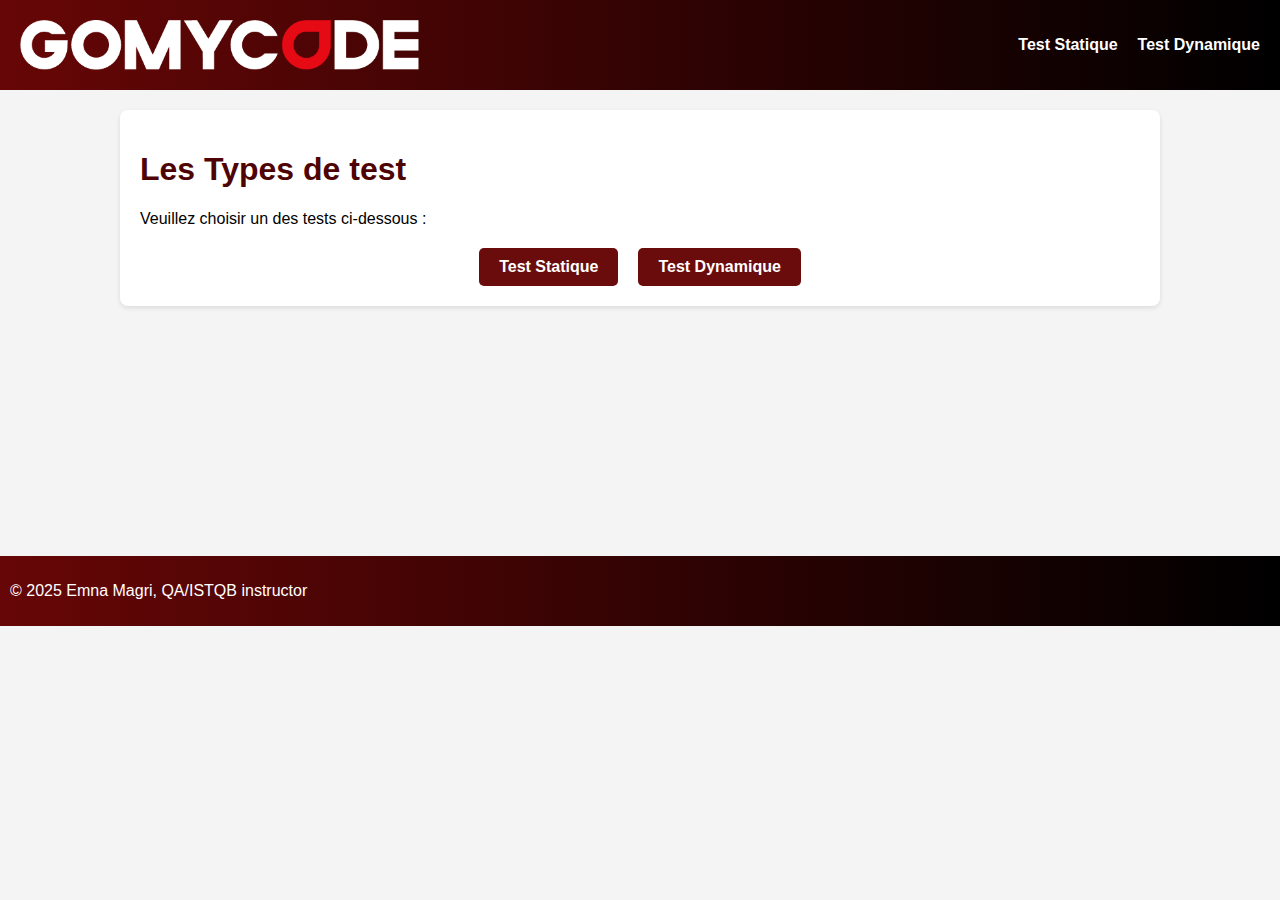
<file: index.html>
<!DOCTYPE html>
<html lang="fr">
<head>
    <meta charset="UTF-8">
    <meta name="viewport" content="width=device-width, initial-scale=1.0">
    <meta http-equiv="X-UA-Compatible" content="ie=edge">
    <title>Exemple de Test Statique et Dynamique</title>
    <link rel="stylesheet" href="style.css">
</head>
<body>
    <header>
        <img src="gomycode.png" alt="Logo de l'entreprise" class="logo">
        <nav>
            <ul>
                <li><a href="test_statique.html">Test Statique</a></li>
                <li><a href="test_dynamique.html">Test Dynamique</a></li>
            </ul>
        </nav>
    </header>
    
    <main>
        <section>
            <h1>Les Types de test</h1>
            <p>Veuillez choisir un des tests ci-dessous :</p>
            <div class="buttons">
                <a href="test_statique.html" class="btn">Test Statique</a>
                <a href="test_dynamique.html" class="btn">Test Dynamique</a>
            </div>
        </section>
    </main>

    <footer>
        <p>&copy; 2025 Emna Magri, QA/ISTQB instructor</p>
    </footer>
</body>
</html>
</file>
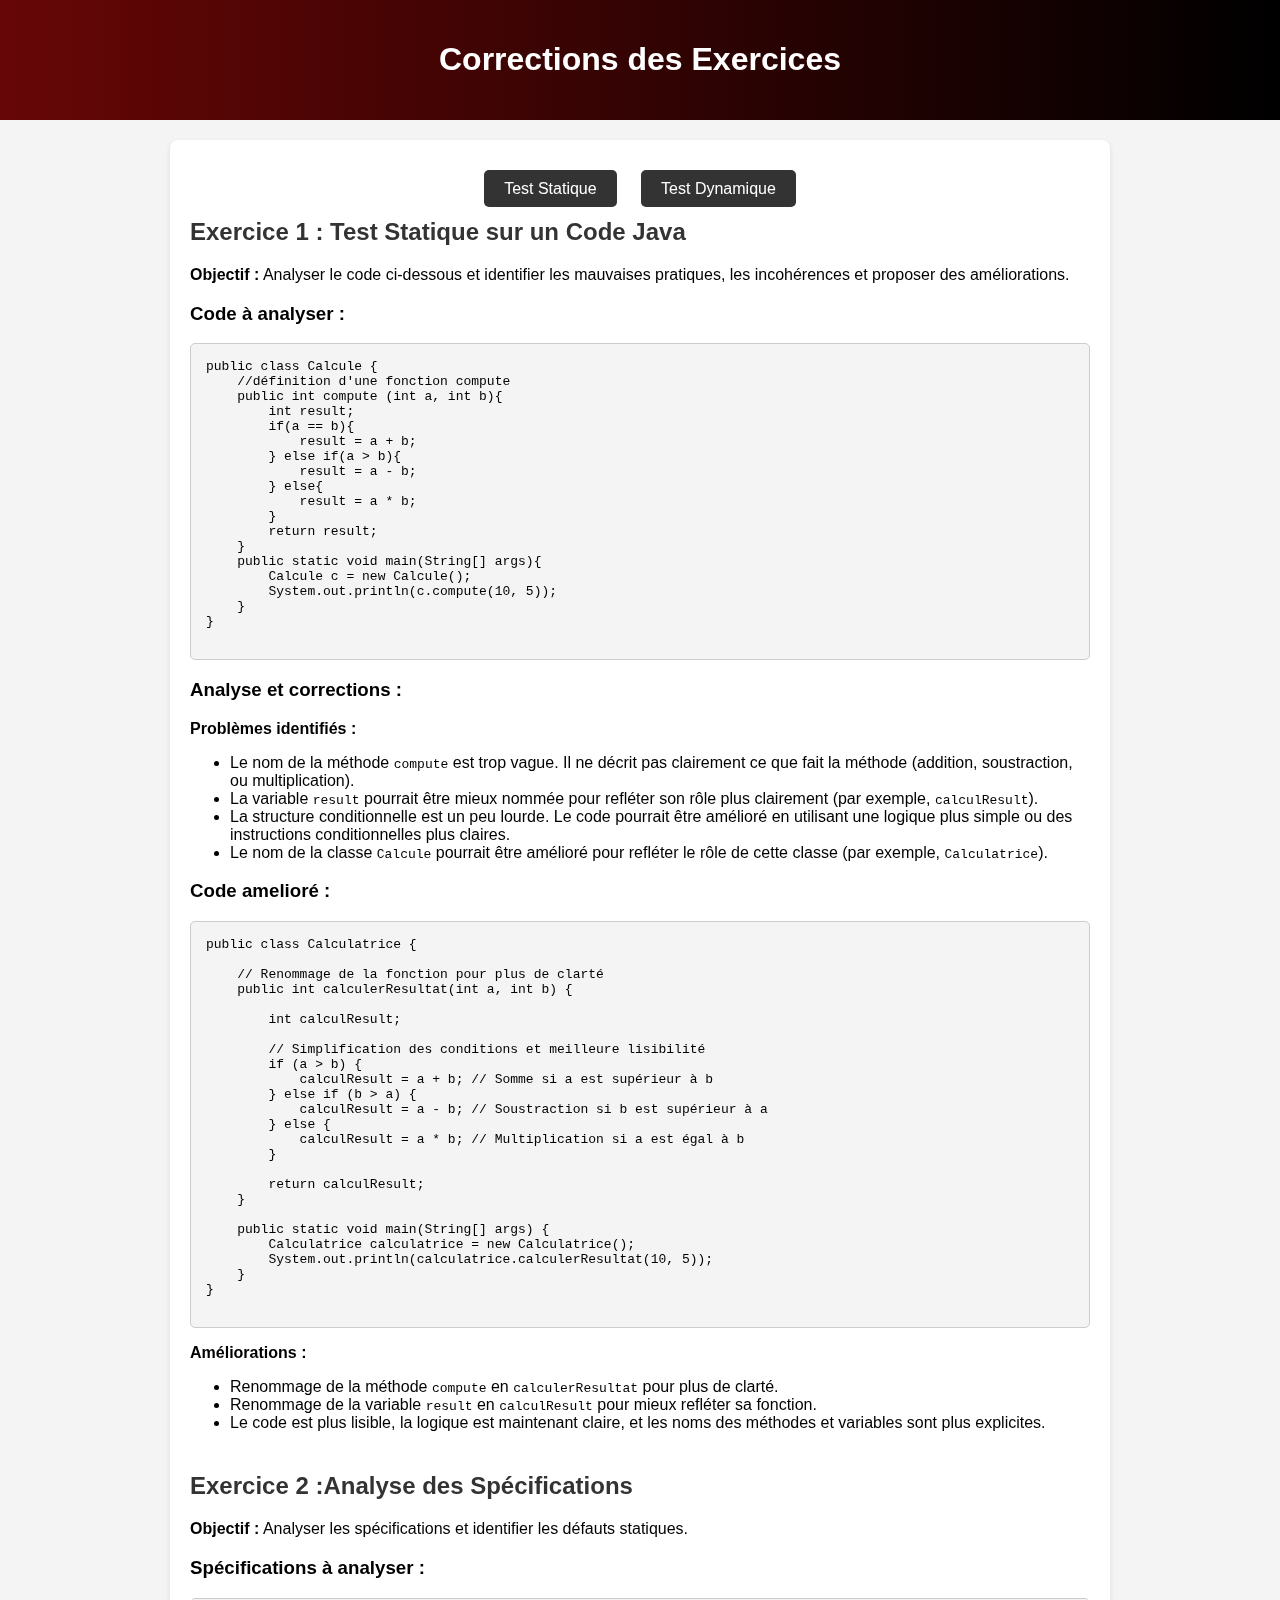
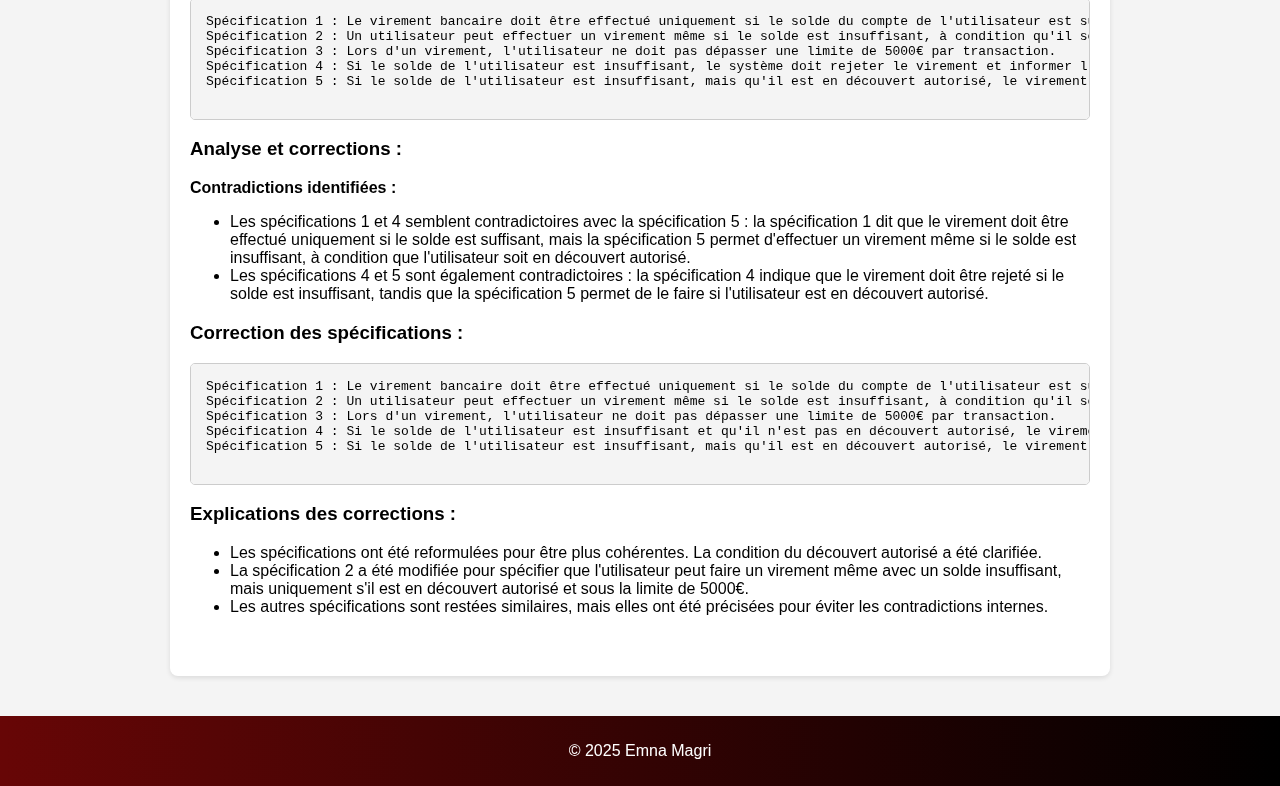
<file: correction.html>
<!DOCTYPE html>
<html lang="fr">
<head>
    <meta charset="UTF-8">
    <meta name="viewport" content="width=device-width, initial-scale=1.0">
    <title>Corrections des Exercices</title>
    <style>
        body {
            font-family: Arial, sans-serif;
            margin: 0;
            padding: 0;
            background-color: #f4f4f4;
        }
        header {
            background: linear-gradient(to right, rgb(103, 6, 6), black);
            color: white;
            padding: 20px;
            text-align: center;
        }
        main {
            padding: 20px;
            margin: 20px auto;
            max-width: 900px;
            background-color: white;
            border-radius: 8px;
            box-shadow: 0 2px 5px rgba(0, 0, 0, 0.1);
        }
        h2 {
            color: #333;
            margin-bottom: 20px;
        }
        pre {
            background-color: #f4f4f4;
            padding: 15px;
            border: 1px solid #ccc;
            border-radius: 5px;
            overflow-x: auto;
        }
        section {
            margin-bottom: 40px;
        }
        footer {
            background: linear-gradient(to right, rgb(103, 6, 6), black);
            color: white;
            text-align: center;
            padding: 10px;
            margin-top: 40px;
        }
        .nav-buttons {
            margin: 20px 0;
            text-align: center;
        }
        .nav-buttons a {
            text-decoration: none;
            color: white;
            background-color: #333;
            padding: 10px 20px;
            border-radius: 5px;
            margin: 0 10px;
            transition: background-color 0.3s;
        }
        .nav-buttons a:hover {
            background-color: #f44336;
        }
    </style>
</head>
<body>

<header>
    <h1>Corrections des Exercices</h1>
</header>

<main>
    <!-- Navigation Buttons -->
    <div class="nav-buttons">
        <a href="test_statique.html">Test Statique</a>
        <a href="test_dynamique.html">Test Dynamique</a>
    </div>

    <section>
        <h2>Exercice 1 : Test Statique sur un Code Java</h2>
        <p><strong>Objectif :</strong> Analyser le code ci-dessous et identifier les mauvaises pratiques, les incohérences et proposer des améliorations.</p>
        <h3>Code à analyser :</h3>
        <pre>
public class Calcule {
    //définition d'une fonction compute
    public int compute (int a, int b){
        int result;
        if(a == b){
            result = a + b;
        } else if(a > b){
            result = a - b;
        } else{
            result = a * b;
        }
        return result;
    }
    public static void main(String[] args){
        Calcule c = new Calcule();
        System.out.println(c.compute(10, 5));
    }
}
        </pre>

        <h3>Analyse et corrections :</h3>
        <p><strong>Problèmes identifiés :</strong></p>
        <ul>
            <li>Le nom de la méthode <code>compute</code> est trop vague. Il ne décrit pas clairement ce que fait la méthode (addition, soustraction, ou multiplication).</li>
            <li>La variable <code>result</code> pourrait être mieux nommée pour refléter son rôle plus clairement (par exemple, <code>calculResult</code>).</li>
            <li>La structure conditionnelle est un peu lourde. Le code pourrait être amélioré en utilisant une logique plus simple ou des instructions conditionnelles plus claires.</li>
            <li>Le nom de la classe <code>Calcule</code> pourrait être amélioré pour refléter le rôle de cette classe (par exemple, <code>Calculatrice</code>).</li>
        </ul>

        <h3>Code amelioré :</h3>
        <pre>
public class Calculatrice {

    // Renommage de la fonction pour plus de clarté
    public int calculerResultat(int a, int b) {

        int calculResult;

        // Simplification des conditions et meilleure lisibilité
        if (a > b) {
            calculResult = a + b; // Somme si a est supérieur à b
        } else if (b > a) {
            calculResult = a - b; // Soustraction si b est supérieur à a
        } else {
            calculResult = a * b; // Multiplication si a est égal à b
        }

        return calculResult;
    }

    public static void main(String[] args) {
        Calculatrice calculatrice = new Calculatrice();
        System.out.println(calculatrice.calculerResultat(10, 5));
    }
}
        </pre>
        <p><strong>Améliorations :</strong></p>
        <ul>
            <li>Renommage de la méthode <code>compute</code> en <code>calculerResultat</code> pour plus de clarté.</li>
           
            <li>Renommage de la variable <code>result</code> en <code>calculResult</code> pour mieux refléter sa fonction.</li>
            
            <li>Le code est plus lisible, la logique est maintenant claire, et les noms des méthodes et variables sont plus explicites.</li>
        </ul>
    </section>

    <section>
        <h2>Exercice 2 :Analyse des Spécifications </h2>
        <p><strong>Objectif :</strong> Analyser les spécifications et identifier les défauts statiques.</p>
        <h3>Spécifications à analyser :</h3>
        <pre>
Spécification 1 : Le virement bancaire doit être effectué uniquement si le solde du compte de l'utilisateur est suffisant.
Spécification 2 : Un utilisateur peut effectuer un virement même si le solde est insuffisant, à condition qu'il soit en découvert autorisé.
Spécification 3 : Lors d'un virement, l'utilisateur ne doit pas dépasser une limite de 5000€ par transaction.
Spécification 4 : Si le solde de l'utilisateur est insuffisant, le système doit rejeter le virement et informer l'utilisateur.
Spécification 5 : Si le solde de l'utilisateur est insuffisant, mais qu'il est en découvert autorisé, le virement doit être autorisé.
        </pre>

        <h3>Analyse et corrections :</h3>
        <p><strong>Contradictions identifiées :</strong></p>
        <ul>
            <li>Les spécifications 1 et 4 semblent contradictoires avec la spécification 5 : la spécification 1 dit que le virement doit être effectué uniquement si le solde est suffisant, mais la spécification 5 permet d'effectuer un virement même si le solde est insuffisant, à condition que l'utilisateur soit en découvert autorisé.</li>
            <li>Les spécifications 4 et 5 sont également contradictoires : la spécification 4 indique que le virement doit être rejeté si le solde est insuffisant, tandis que la spécification 5 permet de le faire si l'utilisateur est en découvert autorisé.</li>
        </ul>

        <h3>Correction des spécifications :</h3>
        <pre>
Spécification 1 : Le virement bancaire doit être effectué uniquement si le solde du compte de l'utilisateur est suffisant, à moins que l'utilisateur soit en découvert autorisé.
Spécification 2 : Un utilisateur peut effectuer un virement même si le solde est insuffisant, à condition qu'il soit en découvert autorisé et que le montant du virement ne dépasse pas la limite de 5000€.
Spécification 3 : Lors d'un virement, l'utilisateur ne doit pas dépasser une limite de 5000€ par transaction.
Spécification 4 : Si le solde de l'utilisateur est insuffisant et qu'il n'est pas en découvert autorisé, le virement doit être rejeté et l'utilisateur informé.
Spécification 5 : Si le solde de l'utilisateur est insuffisant, mais qu'il est en découvert autorisé, le virement peut être effectué, sous réserve que la limite de 5000€ par transaction soit respectée.
        </pre>

        <h3>Explications des corrections :</h3>
        <ul>
            <li>Les spécifications ont été reformulées pour être plus cohérentes. La condition du découvert autorisé a été clarifiée.</li>
            <li>La spécification 2 a été modifiée pour spécifier que l'utilisateur peut faire un virement même avec un solde insuffisant, mais uniquement s'il est en découvert autorisé et sous la limite de 5000€.</li>
            <li>Les autres spécifications sont restées similaires, mais elles ont été précisées pour éviter les contradictions internes.</li>
        </ul>
    </section>
</main>

<footer>
    <p>&copy; 2025 Emna Magri</p>
</footer>

</body>
</html>
</file>
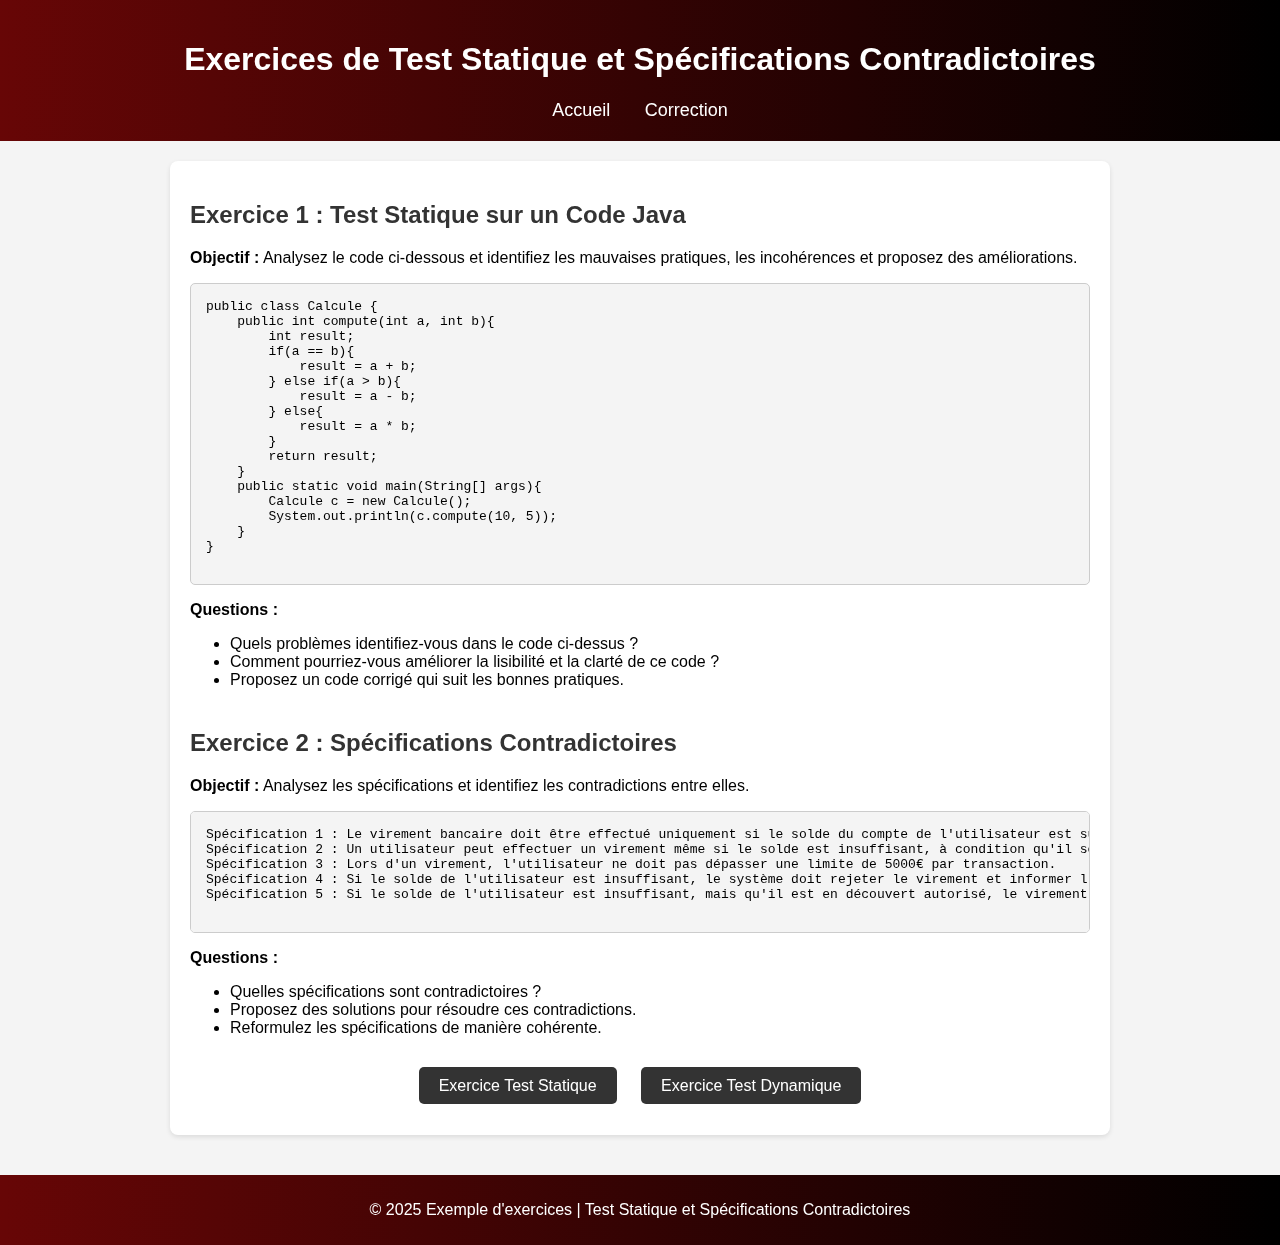
<file: test_statique.html>
<!DOCTYPE html>
<html lang="fr">
<head>
    <meta charset="UTF-8">
    <meta name="viewport" content="width=device-width, initial-scale=1.0">
    <title>Exercices de Test Statique et Spécifications Contradictoires</title>
    <style>
        body {
            font-family: Arial, sans-serif;
            margin: 0;
            padding: 0;
            background-color: #f4f4f4;
        }
        header {
            background: linear-gradient(to right, rgb(103, 6, 6), black);
            color: white;
            padding: 20px;
            text-align: center;
        }
        header nav ul {
            list-style-type: none;
            padding: 0;
            margin: 0;
        }
        header nav ul li {
            display: inline;
            margin: 0 15px;
        }
        header nav ul li a {
            color: white;
            text-decoration: none;
            font-size: 18px;
        }
        header nav ul li a:hover {
            text-decoration: underline;
        }
        main {
            padding: 20px;
            margin: 20px auto;
            max-width: 900px;
            background-color: white;
            border-radius: 8px;
            box-shadow: 0 2px 5px rgba(0, 0, 0, 0.1);
        }
        h2 {
            color: #333;
            margin-bottom: 20px;
        }
        pre {
            background-color: #f4f4f4;
            padding: 15px;
            border: 1px solid #ccc;
            border-radius: 5px;
            overflow-x: auto;
        }
        section {
            margin-bottom: 40px;
        }
        footer {
            background: linear-gradient(to right, rgb(103, 6, 6), black);
            color: white;
            text-align: center;
            padding: 10px;
            margin-top: 40px;
        }
        .nav-buttons {
            margin: 20px 0;
            text-align: center;
        }
        .nav-buttons a {
            text-decoration: none;
            color: white;
            background-color: #333;
            padding: 10px 20px;
            border-radius: 5px;
            margin: 0 10px;
            transition: background-color 0.3s;
        }
        .nav-buttons a:hover {
            background-color: #f44336;
        }
    </style>
</head>
<body>

<header>
    <h1>Exercices de Test Statique et Spécifications Contradictoires</h1>
    <nav>
        <ul>
            <li><a href="index.html">Accueil</a></li>
            <li><a href="correction.html">Correction</a></li>
        </ul>
    </nav>
</header>

<main>
    <section>
        <h2>Exercice 1 : Test Statique sur un Code Java</h2>
        <p><strong>Objectif :</strong> Analysez le code ci-dessous et identifiez les mauvaises pratiques, les incohérences et proposez des améliorations.</p>
        <pre>
public class Calcule {
    public int compute(int a, int b){
        int result;
        if(a == b){
            result = a + b;
        } else if(a > b){
            result = a - b;
        } else{
            result = a * b;
        }
        return result;
    }
    public static void main(String[] args){
        Calcule c = new Calcule();
        System.out.println(c.compute(10, 5));
    }
}
        </pre>
        <p><strong>Questions :</strong></p>
        <ul>
            <li>Quels problèmes identifiez-vous dans le code ci-dessus ?</li>
            <li>Comment pourriez-vous améliorer la lisibilité et la clarté de ce code ?</li>
            <li>Proposez un code corrigé qui suit les bonnes pratiques.</li>
        </ul>
    </section>

    <section>
        <h2>Exercice 2 : Spécifications Contradictoires</h2>
        <p><strong>Objectif :</strong> Analysez les spécifications et identifiez les contradictions entre elles.</p>
        <pre>
Spécification 1 : Le virement bancaire doit être effectué uniquement si le solde du compte de l'utilisateur est suffisant.
Spécification 2 : Un utilisateur peut effectuer un virement même si le solde est insuffisant, à condition qu'il soit en découvert autorisé.
Spécification 3 : Lors d'un virement, l'utilisateur ne doit pas dépasser une limite de 5000€ par transaction.
Spécification 4 : Si le solde de l'utilisateur est insuffisant, le système doit rejeter le virement et informer l'utilisateur.
Spécification 5 : Si le solde de l'utilisateur est insuffisant, mais qu'il est en découvert autorisé, le virement doit être autorisé.
        </pre>
        <p><strong>Questions :</strong></p>
        <ul>
            <li>Quelles spécifications sont contradictoires ?</li>
            <li>Proposez des solutions pour résoudre ces contradictions.</li>
            <li>Reformulez les spécifications de manière cohérente.</li>
        </ul>
    </section>

    <!-- Boutons de navigation -->
    <div class="nav-buttons">
        <a href="test_statique.html">Exercice Test Statique</a>
        <a href="test_dynamique.html">Exercice Test Dynamique</a>
    </div>
</main>

<footer>
    <p>&copy; 2025 Exemple d'exercices | Test Statique et Spécifications Contradictoires</p>
</footer>

</body>
</html>
</file>
<file: style.css>
/* Style global */
body {
    font-family: Arial, sans-serif;
    margin: 0;
    padding: 0;
    background-color: #f4f4f4;
}

/* Header */
header {
    background: linear-gradient(to right, rgb(103, 6, 6), black);
    color: white;
    padding: 20px;
    display: flex;
    justify-content: space-between;
    align-items: center;
}

header .logo {
    height: 50px;
}

header nav ul {
    list-style: none;
    display: flex;
    gap: 20px;
}

header nav ul li {
    display: inline;
}

header nav ul li a {
    color: white;
    text-decoration: none;
    font-weight: bold;
}

/* Section */
section {
    padding: 20px;
    margin: 20px auto;
    max-width: 1000px;
    background-color: white;
    border-radius: 8px;
    box-shadow: 0 2px 5px rgba(0, 0, 0, 0.1);
}

/* Style pour les titres de section */
h1 {
    color: #4e0404;
}
h2 {
    color: #333;
    border-bottom: 2px solid #ddd;
    padding-bottom: 5px;
}

h3 {
    color: #555;
}

/* Code */
pre {
    background-color: #f4f4f4;
    padding: 15px;
    border: 1px solid #ccc;
    border-radius: 5px;
    overflow-x: auto;
    white-space: pre-wrap;
    word-wrap: break-word;
}

/* Boutons */
.buttons {
    display: flex;
    gap: 20px;
    justify-content: center;
    margin-top: 20px;
}

.btn {
    background-color: rgb(107, 12, 12);
    color: white;
    padding: 10px 20px;
    text-decoration: none;
    font-weight: bold;
    border-radius: 5px;
    text-align: center;
    display: inline-block;
    transition: background-color 0.3s ease;
}

.btn:hover {
    background-color: darkred;
}

/* Footer */
footer {
    background: linear-gradient(to right, rgb(103, 6, 6), black);
    color: white;
    text-align: bottom;
    padding: 10px;
    margin-top: 250px;
}

/* Responsive */
@media (max-width: 768px) {
    header {
        flex-direction: column;
        text-align: center;
    }

    .buttons {
        flex-direction: column;
    }

    .btn {
        width: 100%;
        margin: 10px 0;
    }
}
</file>
